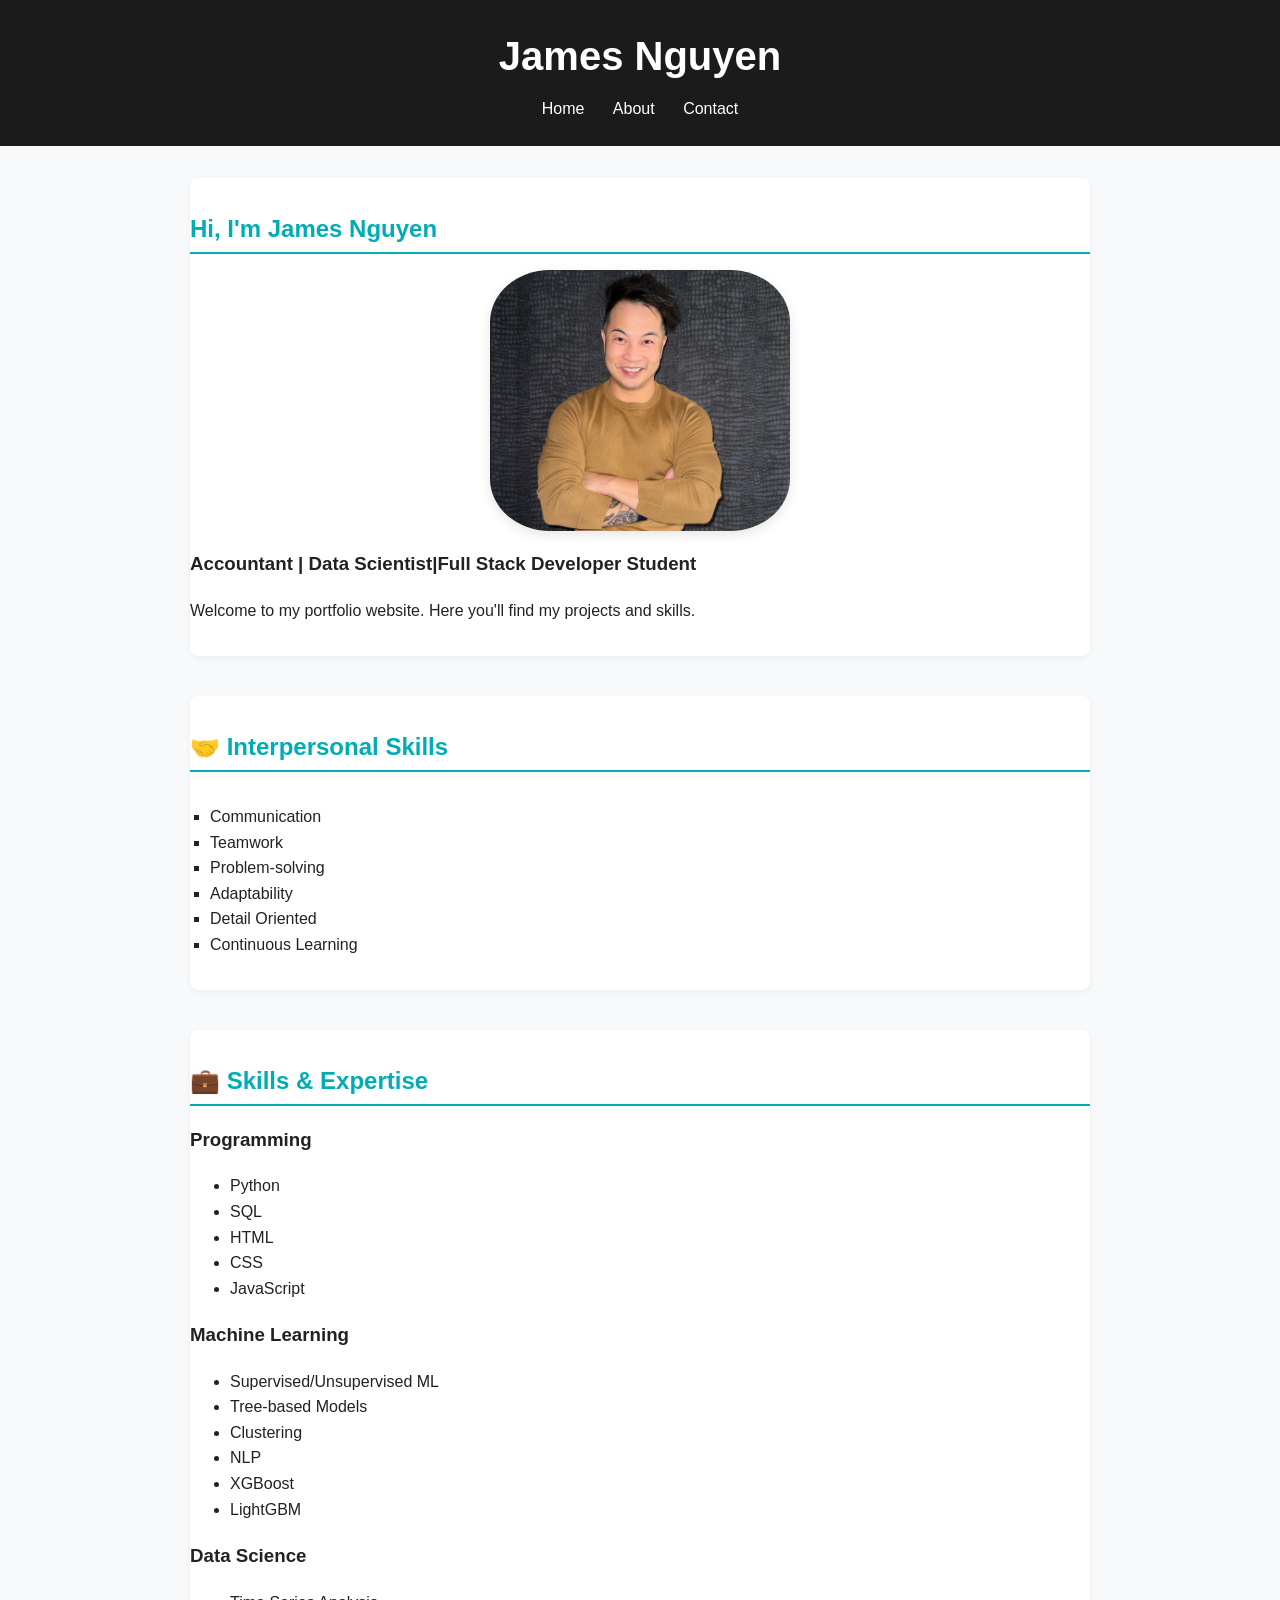
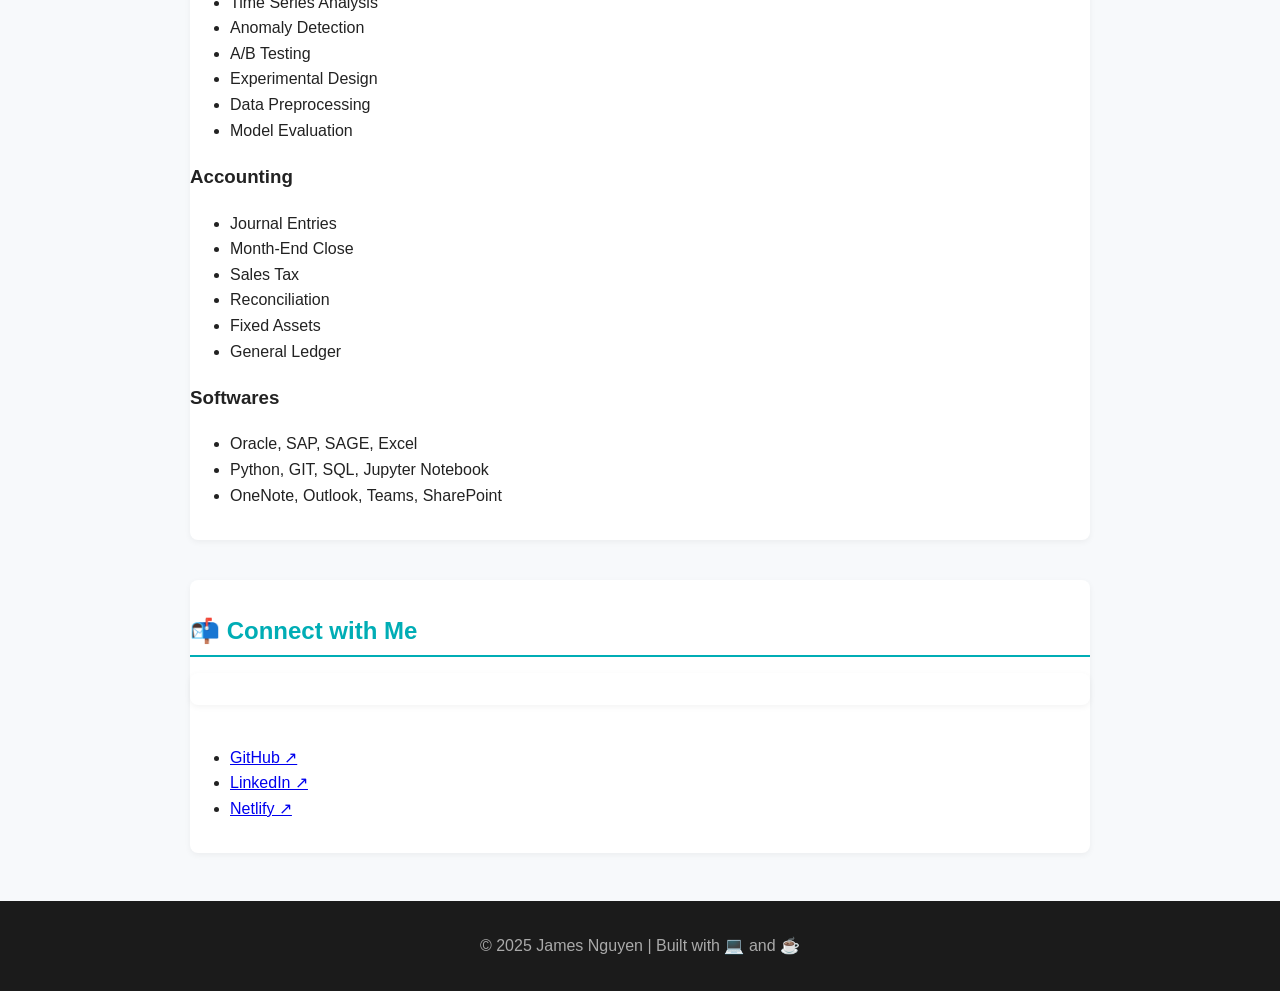
<file: week4/index.html>
<!DOCTYPE html> <!-- Declares this as an HTML5 document -->
<html lang="en"> <!-- Root element with English language specification -->
<head> <!-- Container for metadata (not displayed on page) -->
  <meta charset="UTF-8"> <!-- Sets character encoding to UTF-8 for proper text display -->
  <meta name="viewport" content="width=device-width, initial-scale=1.0"> <!-- Makes page responsive on mobile devices -->
  <title>James Nguyen | Portfolio/Week4</title> <!-- Sets the browser tab title -->
  <link rel="stylesheet" href="style.css"> <!-- Links external CSS file for styling -->
</head>

<body> <!-- Contains all visible content of the webpage -->
  <!-- HEADER SECTION: Navigation and main heading -->
  <header> <!-- Semantic element for page header -->
    <h1>James Nguyen</h1> <!-- Main heading with my name -->
    <nav> <!-- Navigation container -->
    <ul> <!-- Unordered list for navigation links -->
    <li><a href="index.html">Home</a></li> <!-- Link to home page -->
    <li><a href="about.html">About</a></li> <!-- Link to about page -->
    <li><a href="contact.html">Contact</a></li> <!-- Link to contact page -->
    </ul>
    </nav>
  </header>

  <!-- MAIN CONTENT AREA: Contains all page sections -->
  <main> <!-- Semantic element for main content -->

  <!-- ABOUT ME SECTION: Introduction and profile -->
  <section id="AboutMe"> <!-- Section with unique ID for CSS/JS targeting -->
    <h2>Hi, I'm James Nguyen</h2> <!-- Secondary heading for introduction -->
    <img src="img/James.jpeg" alt="James" /> <!-- Profile image with descriptive alt text -->
    <h3>Accountant | Data Scientist|Full Stack Developer Student</h3> <!-- Job titles/roles -->
    <p>Welcome to my portfolio website. Here you'll find my projects and skills.</p> <!-- Welcome message -->
  </section>

  <!-- INTERPERSONAL SKILLS SECTION -->
  <section id="skills"> <!-- Section for soft skills with unique ID -->
    <h2>🤝 Interpersonal Skills</h2> <!-- Heading with emoji for visual appeal -->
    <div class="skills-grid"> <!-- Container div with CSS class for grid layout -->
      <ul> <!-- Unordered list for skill items -->
        <li>Communication</li> <!-- Individual skill item -->
        <li>Teamwork</li>
        <li>Problem-solving</li>
        <li>Adaptability</li>
        <li>Detail Oriented</li>
        <li>Continuous Learning</li>
      </ul>
    </div>
  </section>
  <!-- TECHNICAL SKILLS SECTION: Multiple categories of professional skills -->
  <section>
    <h2>💼 Skills & Expertise</h2> <!-- Main heading with emoji -->

    <!-- Programming Languages Subsection -->
    <div> <!-- Container for programming skills -->
    <h3>Programming</h3> <!-- Subsection heading -->
      <ul> <!-- List of programming languages -->
        <li>Python</li> <!-- Individual programming language -->
        <li>SQL</li>
        <li>HTML</li>
        <li>CSS</li>
        <li>JavaScript</li>
      </ul>
    </div>
    <div>
    <h3>Machine Learning</h3>
      <ul>
        <li>Supervised/Unsupervised ML</li>
        <li>Tree-based Models</li>
        <li>Clustering</li>
        <li>NLP</li>
        <li>XGBoost</li>
        <li>LightGBM</li>
      </ul>
    </div>
    <div>
    <h3>Data Science</h3>
      <ul>
        <li>Time Series Analysis</li>
        <li>Anomaly Detection</li>
        <li>A/B Testing</li>
        <li>Experimental Design</li>
        <li>Data Preprocessing</li>
        <li>Model Evaluation</li>
      </ul>
    </div>
    <div>
    <h3>Accounting</h3>
      <ul>
        <li>Journal Entries</li>
        <li>Month-End Close</li>
        <li>Sales Tax</li>
        <li>Reconciliation</li>
        <li>Fixed Assets</li>
        <li>General Ledger</li>
      </ul>
    </div>
    <div>
    <h3>Softwares</h3>
      <ul>
        <li>Oracle, SAP, SAGE, Excel</li>
        <li>Python, GIT, SQL, Jupyter Notebook</li>
        <li>OneNote, Outlook, Teams, SharePoint</li>
      </ul>
    </div>
  </section>

  <!-- SOCIAL LINKS SECTION: Contact and portfolio links -->
  <section>
  <h2>📬 Connect with Me</h2> <!-- Heading with emoji -->
  <section id="connect"></section> <!-- Empty section with ID (possibly for future use) -->
  <ul> <!-- List of social/professional links -->
    <li><a href="https://github.com/jamesmnguyen704">GitHub ↗</a></li> <!-- GitHub profile link with arrow -->
    <li><a href="https://www.linkedin.com/in/jamesmnguyen704/">LinkedIn ↗</a></li> <!-- LinkedIn profile -->
    <li><a href="https://jamesnguyen.netlify.app/">Netlify ↗</a></li> <!-- Deployed portfolio site -->
    </ul>
    </section>
  </main> <!-- End of main content area -->

  <!-- FOOTER SECTION: Copyright and branding -->
  <footer> <!-- Semantic footer element -->
    <p>© 2025 James Nguyen | Built with 💻 and ☕</p> <!-- Copyright notice with emojis -->
  </footer>

  <script src="index.js"></script> <!-- Links external JavaScript file for interactivity -->
</body> <!-- End of body -->
</html> <!-- End of HTML document -->
</file>
<file: week4/style.css>
/* ===== GLOBAL STYLES ===== */
/* These styles apply to the entire webpage */

html {
  scroll-behavior: smooth; /* Creates smooth scrolling when clicking anchor links */
}

body {
  font-family: 'Poppins', sans-serif; /* Sets Google Fonts Poppins as main font */
  margin: 0; /* Removes default browser margin */
  background: #f7f9fb; /* Light blue-gray background color */
  color: #222; /* Dark gray text color for good readability */
  line-height: 1.6; /* Increases line spacing for better readability */
}

section {
  margin-bottom: 2.5rem; /* Adds space between each section */
  padding: 1rem 0; /* Adds vertical padding inside each section */
  background-color: #ffffff; /* White background for sections */
  border-radius: 8px; /* Rounds the corners of sections */
  box-shadow: 0 2px 6px rgba(0, 0, 0, 0.05); /* Subtle shadow for depth */
}
/* ===== HEADER AND NAVIGATION STYLES ===== */
/* Styles for the top header section and navigation menu */

header {
  background: #1b1b1b; /* Dark gray background */
  color: #fff; /* White text color */
  text-align: center; /* Centers all text in header */
  padding: 1.5rem 1rem; /* Adds padding around header content */
}

header h1 {
  margin: 0; /* Removes default margin from h1 */
  font-size: 2.5rem; /* Makes main heading large and prominent */
}

nav ul {
  list-style: none; /* Removes bullet points from navigation list */
  padding: 0; /* Removes default padding */
  margin: 0.5rem 0 0 0; /* Adds small top margin only */
}

nav ul li {
  display: inline; /* Makes list items appear horizontally */
  margin: 0 12px; /* Adds horizontal spacing between nav items */
}

nav ul li a:hover {
  color: #00adb5; /* Changes link color to teal when hovering */
}

nav ul li a {
  color: #fff; /* White color for navigation links */
  text-decoration: none; /* Removes underlines from links */
  font-weight: 500; /* Makes links slightly bold */
}

/* ===== MAIN CONTENT STYLES ===== */
/* Styles for the main content area and common elements */

main {
  max-width: 900px; /* Limits content width for better readability */
  margin: 2rem auto; /* Centers main content and adds top/bottom margin */
  padding: 0 1rem; /* Adds horizontal padding for mobile spacing */
}

h2 {
  color: #00adb5; /* Teal color for section headings */
  border-bottom: 2px solid #00adb5; /* Adds teal underline to headings */
  padding-bottom: 4px; /* Space between text and underline */
  margin-bottom: 1rem; /* Space below heading */
  margin-top: 1rem; /* Space above heading */
}

img {
  max-width: 300px; /* Limits image width */
  border-radius: 20%; /* Makes image corners rounded */
  display: block; /* Makes image a block element */
  margin: 1rem auto; /* Centers image horizontally with vertical spacing */
  box-shadow: 0 4px 12px rgba(0, 0, 0, 0.1); /* Adds shadow to image */
}
/* ===== SKILLS GRID LAYOUT ===== */
/* CSS Grid system for organizing skills sections */

.skills-grid {
  display: grid; /* Enables CSS Grid layout */
  grid-template-columns: repeat(auto-fit, minmax(220px, 1fr)); /* Creates responsive columns */
  /* auto-fit: adjusts number of columns based on screen size */
  /* minmax(220px, 1fr): minimum 220px width, expands to fill available space */
  gap: 1.5rem; /* Space between grid items */
  margin-top: 1rem; /* Space above the grid */
}

.skills-grid div {
  background: #fff; /* White background for each skill card */
  padding: 1rem; /* Internal spacing in each card */
  border-radius: 8px; /* Rounded corners for cards */
  box-shadow: 0 2px 6px rgba(0, 0, 0, 0.05); /* Subtle shadow for each card */
}

.skills-grid ul,
.skills-list {
  list-style-type: square; /* Changes bullet points to squares */
  padding-left: 20px; /* Indents list items */
}

/* ===== BUTTON STYLES ===== */
/* Styling for interactive buttons */

button{
  background-color: #00adb5; /* Teal background color */
  color: white; /* White text */
  border: none; /* Removes default button border */
  padding: 0.6rem 1.2rem; /* Vertical and horizontal padding */
  border-radius: 4px; /* Slightly rounded corners */
  font-size: 1rem; /* Standard font size */
  cursor: pointer; /* Changes cursor to pointer when hovering */
}

button:hover {
  background-color: #007b83; /* Darker teal when hovering */
}

/* ===== INTERACTIVE HOVER EFFECTS ===== */
/* Complex CSS selector for list item hover effects */

main section ul li:hover {
  /* Targets: list items inside unordered lists inside sections inside main */
  color: #007b83; /* Changes text color to dark teal on hover */
  cursor: pointer; /* Changes cursor to pointer to indicate interactivity */
}

/* ===== FOOTER STYLES ===== */
/* Styling for the bottom footer section */

footer {
  background: #1b1b1b; /* Dark gray background (matches header) */
  color: #aaa; /* Light gray text color */
  text-align: center; /* Centers footer text */
  padding: 1rem; /* Adds padding around footer content */
  margin-top: 3rem; /* Adds large top margin to separate from main content */
}
</file>
